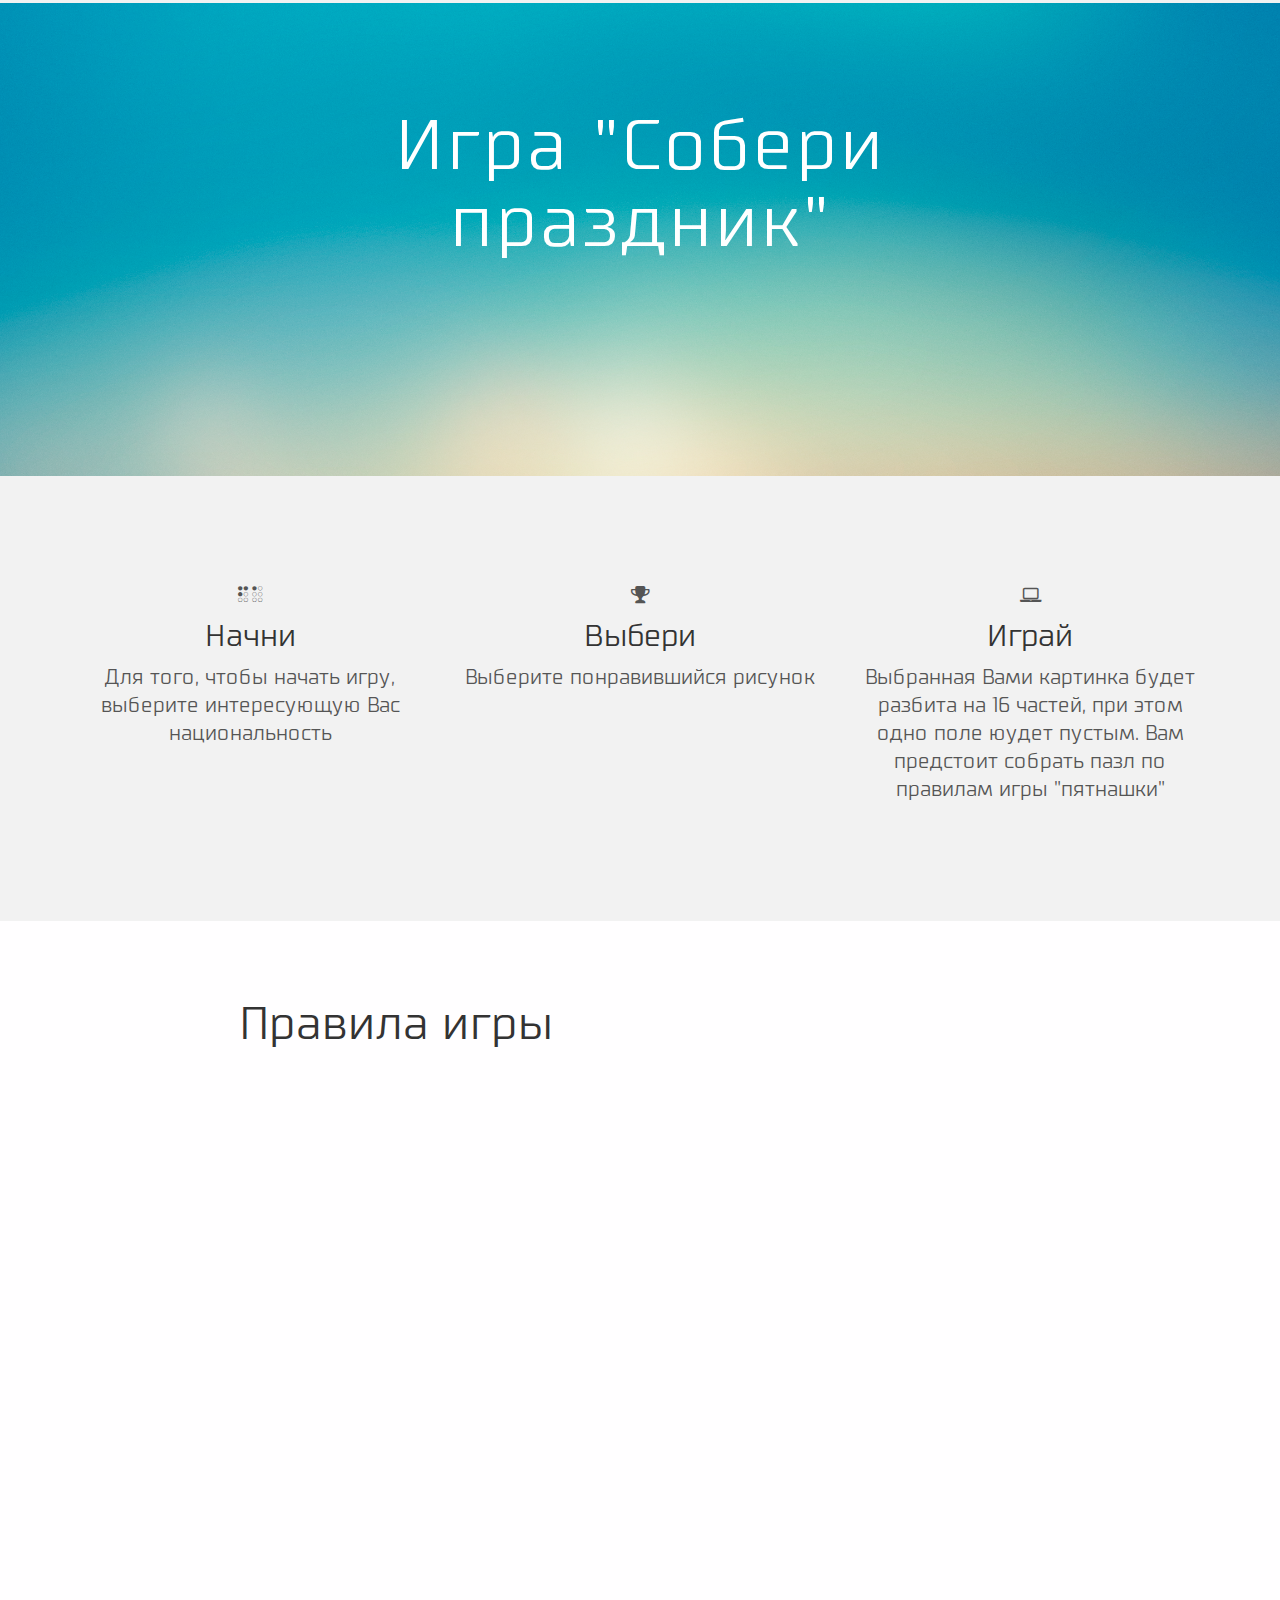
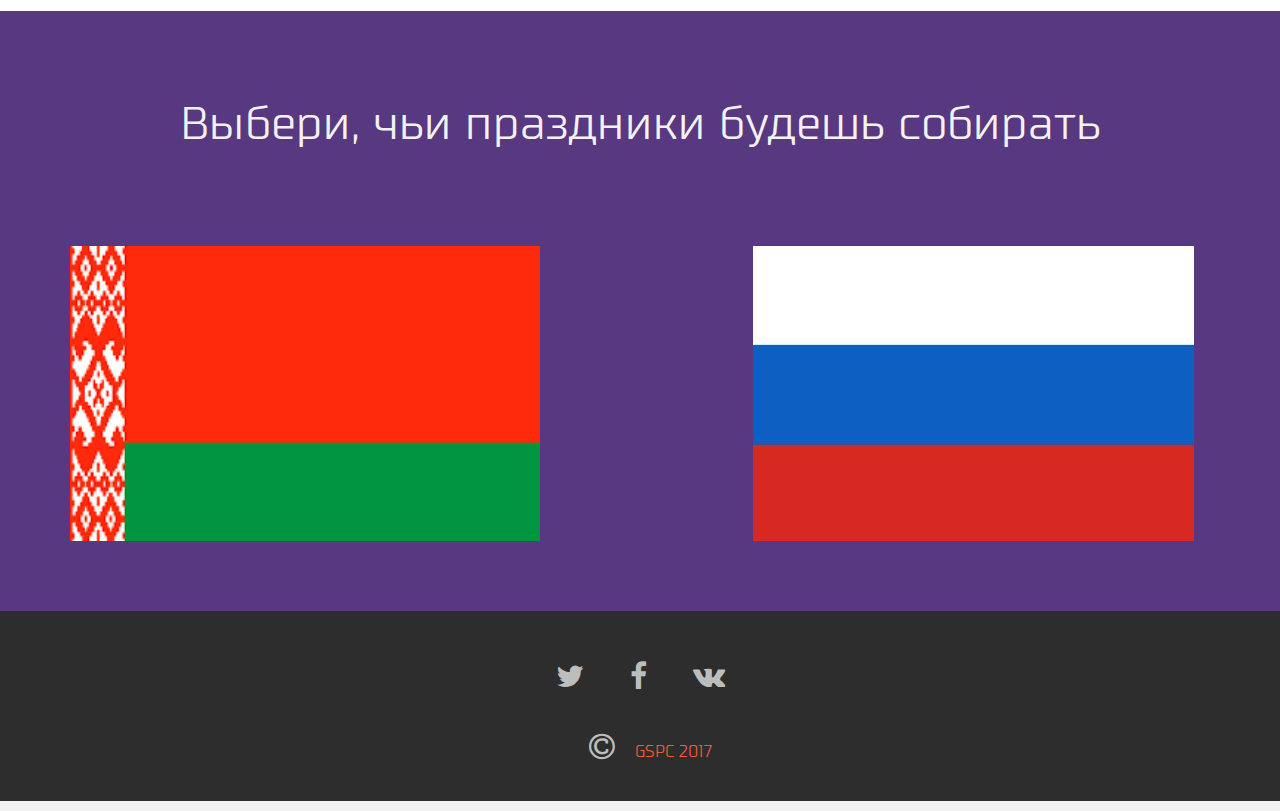
<file: mainPage/index.html>
<!DOCTYPE html>
<html>
<head>
  <meta charset="utf-8">
  <meta name="viewport" content="width=device-width, initial-scale=1.0">
  <title>Складанка</title>
  <link rel="stylesheet" href="css/bootstrap.css">
  <link rel="stylesheet" href="css/font-awesome.min.css">
  <link rel="stylesheet" href="css/main.css">
  <link rel="stylesheet" href="css/animate.css">
</head>
<body>

  <div id="headerwrap">
    <div class="container">
      <div class="row centered">
        <div class="col-lg-8 col-lg-offset-2">
          <h1 class="wow rollIn">Игра "Собери праздник"</h1>
        </div>
      </div>
    </div>
  </div>
  <div class="container w">
    <div class="row centered">
      <br><br>
      <div class="col-lg-4 wow fadeInLeft" style="animation-duration: 2s;">
        <i class="fa fa-braille wow fadeInRight" style="animation-duration: 2s;"></i>
        <h4>Начни</h4>
        <p>Для того, чтобы начать игру, выберите интересующую Вас национальность </p>
      </div>
      <div class="col-lg-4 wow fadeIn" >
        <i class="fa fa-trophy"></i>
        <h4>Выбери</h4>
        <p>Выберите понравившийся рисунок</p>
      </div>
      <div class="col-lg-4 wow fadeInRight" style="animation-duration: 2s;">
        <i class="fa fa-laptop wow fadeInLeft" style="animation-duration: 2s;"></i>
        <h4>Играй</h4>
        <p>Выбранная Вами картинка будет разбита на 16 частей, при этом одно поле юудет пустым. Вам предстоит собрать пазл по правилам игры "пятнашки"</p>
      </div>
    </div>
    <br><br>
  </div>


  <div id="list">
            <div class="container">
              <div class="row centered">
                <div class="col-lg-7">
                  <h4>Правила игры</h4>
                  <br>
              <p class="wow fadeInLeft" style="animation-duration: 2s;">  Основные пункты правил игры в "пятнашки" </p>
                  <ol class="rectangle wow fadeInLeft ">
            <li><a > <span>Для перемещения блока - кликните левой кнопкой мыши по нему </span></a></li>
            <li><a > <span>Перемещение происходит только на пустой блок</span></a></li>
            <li><a > <span>Можно также сдвигать не один блок, а несколько штук одновременно </span></a></li>
            <li><a > <span>Сдвигать можно только по вертикали либо горизонтали</span></a></li>
          </ol>

                </div>
                <div class="col-lg-5">

                  <img src="img/img_500x1881.jpg" alt="" class="wow zoomInDown" style="animation-duration: 2s;">
                </div>
              </div>
            </div>
  </div>

<!--  <div id="dg">
    <div class="container">
      <div class="row centered">
        <h4>Работы</h4>
        <br>
        <p>Делать лендинги на основе Bootstrap очень просто. Примеров сайтов созданных с помощью Bootstrap очень много</p>
        <div class="col-lg-4 wow bounceInLeft" style="animation-duration: 2s;">
          <div class="tilt">
            <a href="https://twitter.com/"><img src="img/twitter_390x195.png" alt=""></a>

          </div>
        </div>
        <div class="col-lg-4">
          <div class="tilt">
            <a href="#"><img src="img/ourk_390x194.png" alt=""></a>

          </div>
        </div>
        <div class="col-lg-4 wow bounceInRight" style="animation-duration: 2s;">
          <div class="tilt">
            <a href="http://stephenmuscat.com/twilli_air/1.3.0/"><img src="img/examplek_390x194.png" alt=""></a>

          </div>
        </div>
      </div>
    </div>
  </div> -->




  <div id="gridimage">
    <div class="container">
      <div class="row centered">
        <h1> Выбери, чьи праздники будешь собирать</h1>
        <br> <br> <br>
        <div class="col-lg-4  ">

    <a href="../PuzzleV2.0/index.html"><img src="img/flag-bel.png" height="295" width="470"  alt="bel" class="bel"></a>
        </div>
        <div class="col-lg-4 col-lg-offset-3">
          <a href="../PuzzleV2.0/index_rus.html">  <img src="img/flag-rus.jpg"  alt="rus" class="rus"></a>

        </div>
      </div>
    </div>
  </div>











  <div id="f">
    <div class="container">
      <div class="row centered">
        <a href="https://twitter.com/"><i class="fa fa-twitter"></i></a>
        <a href="https://www.facebook.com/"><i class="fa fa-facebook"></i></a>
        <a href="https://www.vk.com/"><i class="fa fa-vk"></i></a>
      </div>

        <div class="row centered small">
          <a href=""><i class="fa fa-copyright"></i>GSPC 2017</a>
        </div>


    </div>
  </div>
<a id="back-to-top" href="#headerwrap" class="btn  btn-lg back-to-top" role="button" title="Наверх" data-toggle="tooltip" data-placement="left"><span class="glyphicon glyphicon-chevron-up"></span></a>
  <script src="https://ajax.googleapis.com/ajax/libs/jquery/2.1.4/jquery.min.js"></script>
  <script src="js/bootstrap.min.js"></script>
  <script src="js/slow.js"></script>
  <script src="js/wow.min.js"></script>
              <script>
              new WOW().init();
              </script>
</body>
</html>
</file>
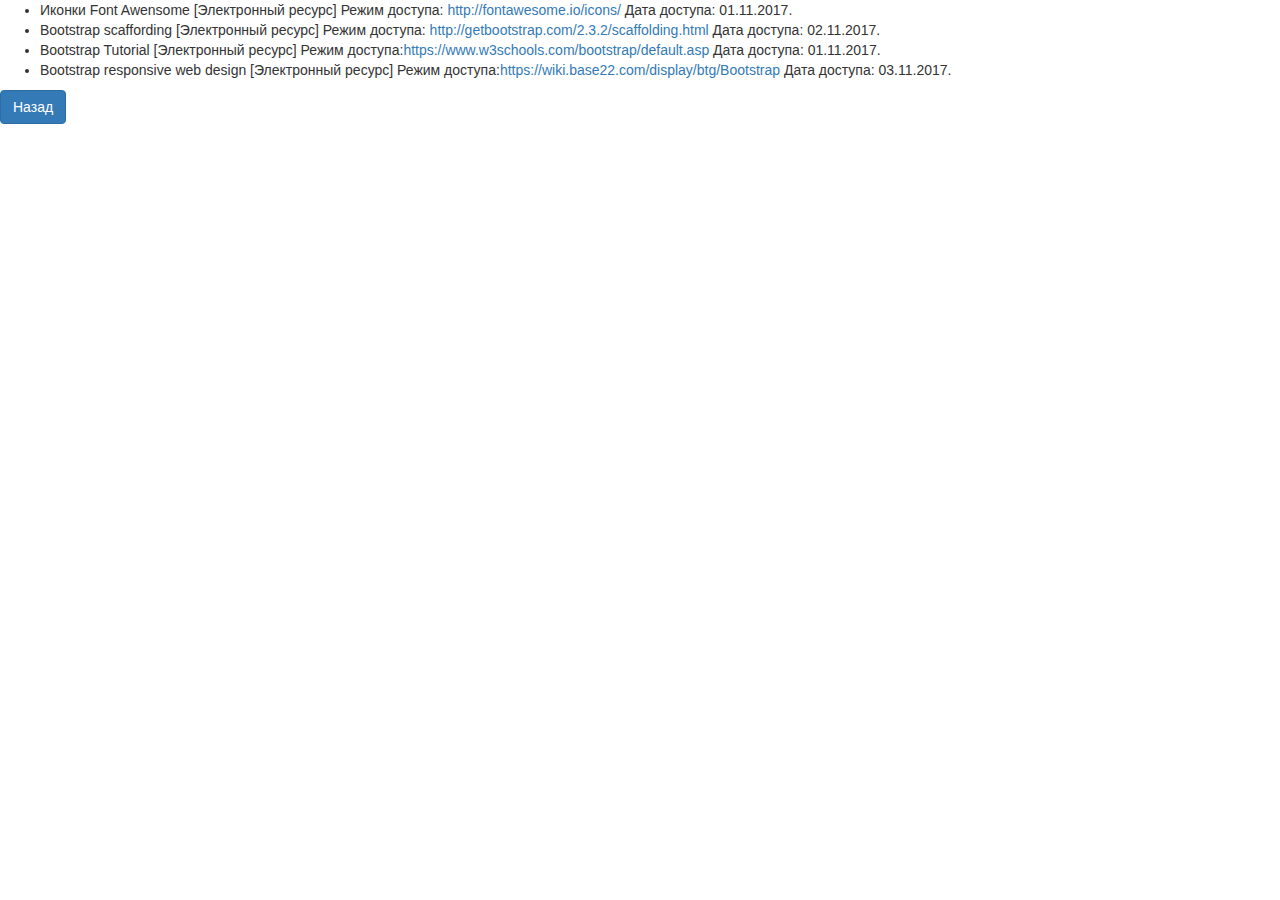
<file: mainPage/copy.html>
<!DOCTYPE html>
<html lang="en">
<head>
  <meta charset="UTF-8">
  <meta name="viewport" content="width=device-width, initial-scale=1.0">
  <meta http-equiv="X-UA-Compatible" content="ie=edge">
  <link rel="stylesheet" href="css/bootstrap.css">
  <title>Список использованных источников</title>
</head>
<body>
  <ul>
					<li>Иконки Font Awensome [Электронный ресурс]  Режим доступа:  <a href="http://fontawesome.io/icons/">http://fontawesome.io/icons/</a> Дата доступа: 01.11.2017.</li>
					<li>Bootstrap scaffording [Электронный ресурс]  Режим доступа: <a href="http://getbootstrap.com/2.3.2/scaffolding.html">http://getbootstrap.com/2.3.2/scaffolding.html</a> Дата доступа: 02.11.2017.</li>
					<li>Bootstrap Tutorial [Электронный ресурс] Режим доступа:<a href="https://www.w3schools.com/bootstrap/default.asp">https://www.w3schools.com/bootstrap/default.asp</a> Дата доступа: 01.11.2017.</li>
          <li>Bootstrap responsive web design [Электронный ресурс] Режим доступа:<a href="https://wiki.base22.com/display/btg/Bootstrap">https://wiki.base22.com/display/btg/Bootstrap</a> Дата доступа: 03.11.2017.</li>
				</ul>
<a href="index.html"><button type="button" class="btn btn-primary">Назад</button></a>
</body>
</html>
</file>
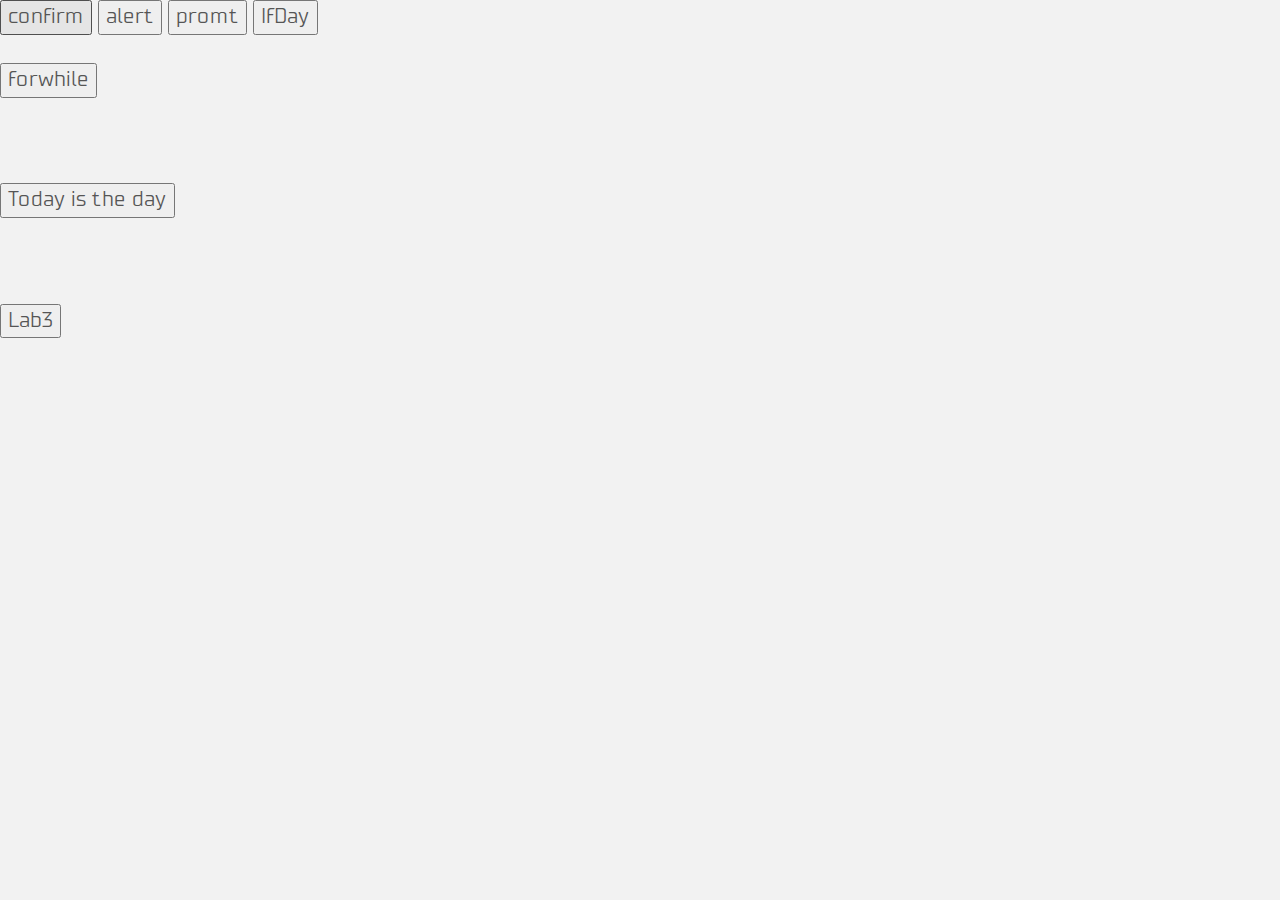
<file: mainPage/test.html>
<!DOCTYPE html>
<html lang="en">
<head>
  <meta charset="UTF-8">
  <meta name="viewport" content="width=device-width, initial-scale=1.0">
  <meta http-equiv="X-UA-Compatible" content="ie=edge">
  <title>Document</title>
  <link rel="stylesheet" href="css/bootstrap.css">
  <link rel="stylesheet" href="css/font-awesome.min.css">
  <link rel="stylesheet" href="css/main.css">
</head>
<body>
  <button type="button" name="button1" onclick="show_alert(show_confirm(),' HelloAlert')" >confirm</button>
  <button type="button" name="button2" onclick="show_alert("MessageForAlert")" >alert</button>
  <button type="button" name="button3" onclick="show_promt()" >promt</button>

  <button type="button" name="button4" onclick="constrIf()" >IfDay</button>
<br><br>
<button type="button" name="button4" onclick="forwhile()" >forwhile</button>
<br><br><br><br>
<button type="button" name="button4" onclick="today()" > Today is the day</button>
<br><br><br><br>
<button type="button" name="button4" onclick="lab3()" > Lab3</button>


  <script src="js/win.js"></script>
  <script src="js/lab2.js"></script>
</body>
</html>
</file>
<file: mainPage/css/main.css>
@import url('https://fonts.googleapis.com/css?family=Lato|Raleway');
@import url('https://fonts.googleapis.com/css?family=Roboto');


@font-face {
font-family: "NiceFont";
src: url("../fonts/nicefont.ttf") format("truetype");
font-style: normal;
font-weight: normal;
 }


body {
  background-color: #f2f2f2;
  font-family: "NiceFont";
  font-weight: 300;
  font-size: 20px;
  color: #555;

}

h1, h2, h3, h4, h5, h6 {
  /*font-family: "Lato", sans-serif;*/
  font-family: "NiceFont";
  font-weight: 300;
  color: #333;
}

h1 {
    font-family: "NiceFont";
}

p {
  line-height: 28px;
  margin-bottom: 25px;
}

.centered {
  text-align: center;
}

a {
  color: #f85c37;
}

a:hover, a:focus {
  color: #7b7b7b;
  text-decoration: none;
  outline: 0;
}

hr {
  display: block;
  height: 1px;
  border: 0;
  border-top: 1px solid #ccc;
  margin: 1em 0;
  padding: 0;
}

.navbar {
  font-weight: 800;
  font-size: 14px;
  padding-top: 15px;
  padding-bottom: 15px;
}

.navbar-inverse {
  background: #2d2d2d;
  border-color: #2d2d2d;
}

.navbar-inverse .navbar-nav>.active>a {
  background-color: #ff7878;
}

.navbar-inverse .navbar-brand {
  color: #999;
  font-weight: bolder;
  font-size: 22px;
  letter-spacing: 1px;
}

#headerwrap {
  background: url(../img/header-bg.png) no-repeat center top;
  margin-top: -10px;
  padding-top: 20px;
  text-align: center;
  background-position: center center;
  min-height: 500px;
  width: 100%;
  background-size: 100%;
}

#headerwrap h1 {
  margin-top: 100px;
  color: white;
  font-size: 70px;
  font-weight: 300;
  letter-spacing: 3px;
}

#headerwrap h2 {
  color: white;
  font-size: 40px;
  letter-spacing: 2px;
  text-transform: uppercase;
}

.w {
  padding-top: 35px;
  padding-bottom: 35px
}

.w h4 {
  font-size: 30px;
}

#dg {
  background: #e0e0e0;
  padding-top: 70px;
  padding-bottom: 70px;
  text-align: center;
}

#dg h4 {
  font-size: 40px
}

.tilt {
  /*-webkit-box-shadow: 10px 10px 37px -9px rgba(0,0,0,0.49);
  -moz-box-shadow: 10px 10px 37px -9px rgba(0,0,0,0.49);
  box-shadow: 10px 10px 37px -9px rgba(0,0,0,0.49);*/
  -webkit-transition: all 0.5s ease;
  -moz-transition: all 0.5s ease;
  -o-transition: all 0.5s ease;
  -ms-transition: all 0.5s ease;
  transition: all 0.5s ease;
}

.tilt:hover {
  -webkit-transform: rotate(-10deg);
  -moz-transform: rotate(-10deg);
  -o-transform: rotate(-10deg);
  -ms-transform: rotate(-10deg);
  transform: rotate(-10deg);
}

.wb {
  padding-top: 35px;
  margin-bottom:
}

.wb h4 {
  font-size: 35px;
}

#base {
  background: #ebebeb;
  padding-top: 70px;
  padding-bottom: 70px;
  text-align: center;
}

#base h4 {
  font-size: 45px;
}

#gridimage {
  background: #583880;
  padding-top: 70px;
  padding-bottom: 70px;
}

#gridimage h4 {
  color: white;
  font-size: 40px;
}

#gridimage p {
  color: white;
}
#gridimage img {

}




#f {
  background: #2d2d2d;
  padding-top: 30px;
  padding-bottom: 20px;
}

#f i {
  color: #bdbdbd;
  font-size: 30px;
  padding: 20px;
}

#f i:hover {
  color: #583880;
}


#f a{
  font-size: 16px;

}

.back-to-top {
    cursor: pointer;
    position: fixed;
    bottom: 20px;
    right: 20px;
    display:none;
}
  #list {
background: #fffeff;
padding-top: 70px;
padding-bottom: 70px;
text-align: center;
}
#list h4 {
  font-size: 45px;
}
#list img {
  display: block;
    margin: 0 auto;
}

.rectangle {
counter-reset: li;
list-style: none;
font: 16px "Trebuchet MS", "Lucida Sans";
padding: 0;
text-shadow: 0 1px 0 rgba(255,255,255,.5);
margin-bottom: 15px;
}
.rectangle a {
position: relative;
display: block;
padding: .4em .4em .4em .8em;
margin: .5em 0 .5em 2.5em;
background: #D3D4DA;
color: #f2f2f2;
text-decoration: none;
transition: all .3s ease-out;
}
.rectangle a:hover {background: #DCDDE1;}
.rectangle a:before {
content: counter(li);
counter-increment: li;
position: absolute;
left: -2.5em;
top: 50%;
margin-top: -1em;
background: #583880;
height: 2em;
width: 2em;
line-height: 2em;
text-align: center;
font-weight: bold;
}
.rectangle a:after {
position: absolute;
content: "";
border: .5em solid transparent;
left: -1em;
top: 50%;
margin-top: -.5em;
transition: all .3s ease-out;
}
.rectangle a:hover:after {
left: -.5em;
border-left-color: #583880;
}

.rectangle li span{
color: #444;
}

.rectangle li {
  margin-bottom: 10px;
}

#advantages{
  background: #e0e0e0;
  padding-top: 70px;
  padding-bottom: 70px;
  text-align: center;
}

#advantages h4 {
  font-size: 45px;
}

#end {
  background: #ffffff;
  padding-top: 70px;
  padding-bottom: 70px;
  text-align:right;
}

#end h4 {
  font-size: 30px;
  text-align: center;
}

#gridimage h1{
  color:#f2f2f2;
  font-size: 45px;
}

#gridimage img.bel:hover{
  -moz-transform: scale(1.1) rotate(-3deg);
-webkit-transform: scale(1.1) rotate(-3deg);
-o-transform: scale(1.1) rotate(-3deg);
-ms-transform: scale(1.1) rotate(-3deg);
transform: scale(1.1) rotate(-3deg);
}

#gridimage img.rus:hover{
  -moz-transform: scale(1.1) rotate(3deg);
-webkit-transform: scale(1.1) rotate(3deg);
-o-transform: scale(1.1) rotate(3deg);
-ms-transform: scale(1.1) rotate(3deg);
transform: scale(1.1) rotate(3deg);
}






#gridimage img{
  -moz-transition:all 0.5s ease ;
-webkit-transition:all 0.5s ease ;
-o-transition:all 0.5s ease ;
-ms-transition:all 0.5s ease ;
transition: all 0.5s ease;
}
</file>
